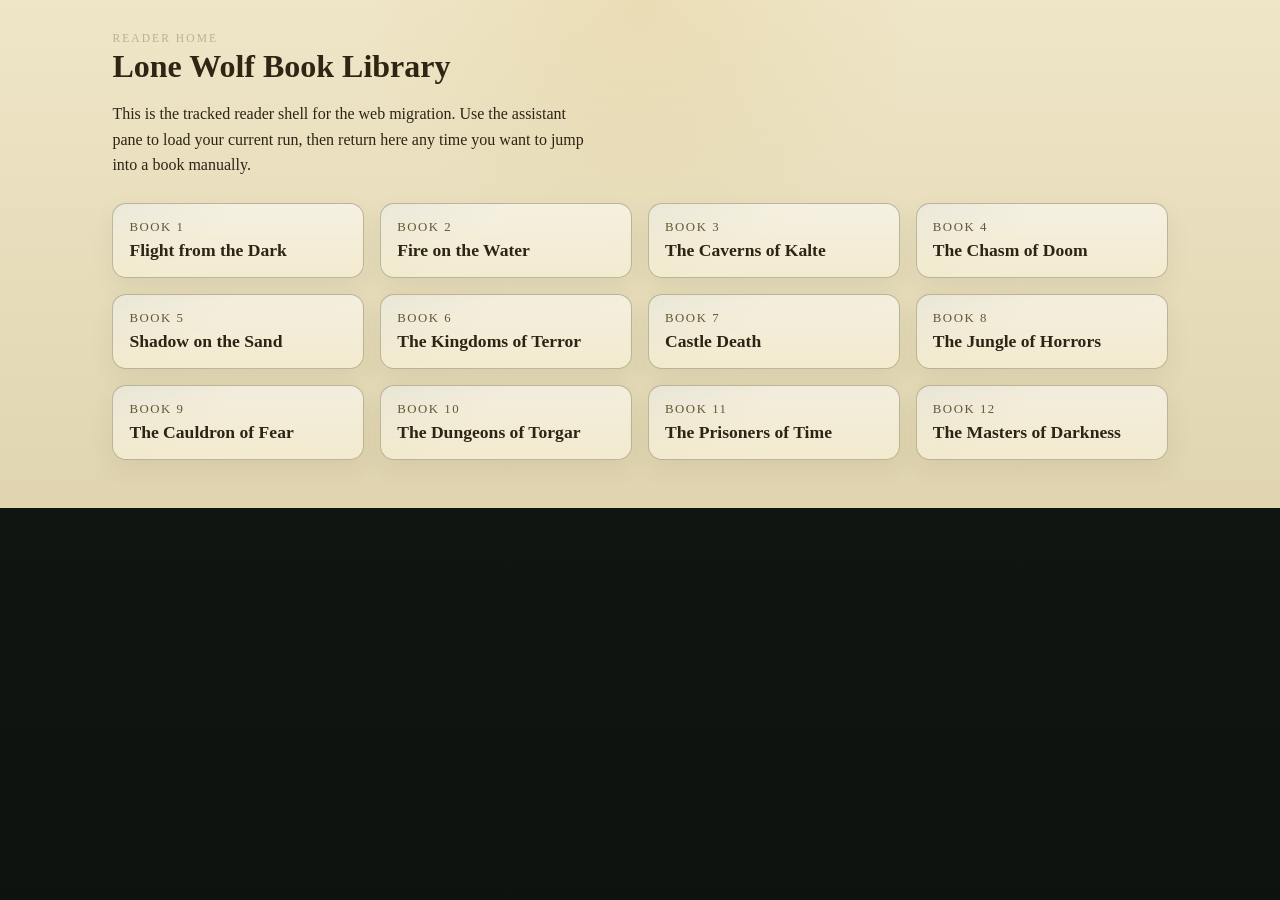
<file: web/frontend/library.html>
<!DOCTYPE html>
<html lang="en">
<head>
  <meta charset="UTF-8">
  <meta name="viewport" content="width=device-width, initial-scale=1.0">
  <title>Lone Wolf Library</title>
  <link rel="stylesheet" href="/web/frontend/styles.css">
</head>
<body class="library-body">
  <main class="library-page">
    <section class="library-hero">
      <p class="eyebrow">Reader Home</p>
      <h1>Lone Wolf Book Library</h1>
      <p class="library-copy">
        This is the tracked reader shell for the web migration. Use the assistant pane to
        load your current run, then return here any time you want to jump into a book manually.
      </p>
    </section>

    <section class="library-grid">
      <a href="/books/lw/01fftd/sect1.htm" class="book-card"><span>Book 1</span><strong>Flight from the Dark</strong></a>
      <a href="/books/lw/02fotw/sect1.htm" class="book-card"><span>Book 2</span><strong>Fire on the Water</strong></a>
      <a href="/books/lw/03tcok/sect1.htm" class="book-card"><span>Book 3</span><strong>The Caverns of Kalte</strong></a>
      <a href="/books/lw/04tcod/sect1.htm" class="book-card"><span>Book 4</span><strong>The Chasm of Doom</strong></a>
      <a href="/books/lw/05sots/sect1.htm" class="book-card"><span>Book 5</span><strong>Shadow on the Sand</strong></a>
      <a href="/books/lw/06tkot/sect1.htm" class="book-card"><span>Book 6</span><strong>The Kingdoms of Terror</strong></a>
      <a href="/books/lw/07cd/sect1.htm" class="book-card"><span>Book 7</span><strong>Castle Death</strong></a>
      <a href="/books/lw/08tjoh/sect1.htm" class="book-card"><span>Book 8</span><strong>The Jungle of Horrors</strong></a>
      <a href="/books/lw/09tcof/sect1.htm" class="book-card"><span>Book 9</span><strong>The Cauldron of Fear</strong></a>
      <a href="/books/lw/10tdot/sect1.htm" class="book-card"><span>Book 10</span><strong>The Dungeons of Torgar</strong></a>
      <a href="/books/lw/11tpot/sect1.htm" class="book-card"><span>Book 11</span><strong>The Prisoners of Time</strong></a>
      <a href="/books/lw/12tmod/sect1.htm" class="book-card"><span>Book 12</span><strong>The Masters of Darkness</strong></a>
    </section>
  </main>
</body>
</html>
</file>
<file: web/frontend/styles.css>
:root {
  --bg: #101611;
  --panel: #172019;
  --panel-2: #1d2a1e;
  --ink: #f1ead4;
  --muted: #b9b098;
  --line: #675d39;
  --gold: #d4b058;
  --gold-soft: #8d7640;
  --paper: #e8dfc0;
  --paper-ink: #2d2415;
  --accent: #314a34;
  --danger: #cc6b5a;
  --success: #85bf76;
}

*,
*::before,
*::after {
  box-sizing: border-box;
}

html,
body {
  margin: 0;
  min-height: 100%;
  background:
    radial-gradient(circle at top, rgba(212, 176, 88, 0.08), transparent 32%),
    linear-gradient(180deg, #0f1410, #101611 35%, #0d120e);
  color: var(--ink);
  font-family: Georgia, "Times New Roman", serif;
}

button,
input,
select {
  font: inherit;
}

button {
  border: 1px solid var(--line);
  background: linear-gradient(180deg, #202c21, #172019);
  color: var(--gold);
  border-radius: 7px;
  padding: 0.45rem 0.8rem;
  cursor: pointer;
}

button:hover {
  border-color: var(--gold);
  background: linear-gradient(180deg, #243326, #1b261c);
}

button:disabled {
  cursor: not-allowed;
  opacity: 0.55;
  border-color: rgba(103, 93, 57, 0.45);
  background: linear-gradient(180deg, #171d18, #111612);
  color: var(--muted);
}

input,
select {
  min-height: 38px;
  border: 1px solid var(--line);
  border-radius: 7px;
  background: #0f150f;
  color: var(--ink);
  padding: 0.45rem 0.7rem;
}

input[type="checkbox"],
input[type="radio"] {
  min-height: auto;
  width: 1rem;
  height: 1rem;
  padding: 0;
  border: 0;
  border-radius: 0;
  background: transparent;
  accent-color: var(--gold);
}

.shell {
  min-height: 100vh;
  display: flex;
  flex-direction: column;
}

.topbar {
  display: flex;
  justify-content: space-between;
  gap: 1rem;
  align-items: end;
  padding: 1rem 1.25rem 0.9rem;
  border-bottom: 1px solid var(--line);
  background: rgba(12, 17, 12, 0.82);
  backdrop-filter: blur(8px);
}

.eyebrow {
  margin: 0 0 0.25rem;
  text-transform: uppercase;
  letter-spacing: 0.18em;
  font-size: 0.72rem;
  color: var(--muted);
}

h1 {
  margin: 0;
  font-size: 1.5rem;
  color: var(--gold);
}

.topbar-meta {
  color: var(--muted);
  font-size: 0.88rem;
}

.workspace {
  flex: 1;
  display: grid;
  grid-template-columns: minmax(360px, 0.9fr) minmax(500px, 1.1fr);
  min-height: 0;
}

.reader-pane {
  display: flex;
  flex-direction: column;
  min-width: 0;
  border-right: 1px solid var(--line);
  background: linear-gradient(180deg, #ddd4b5, #e8dfc0);
}

.reader-toolbar {
  display: flex;
  align-items: center;
  gap: 0.5rem;
  padding: 0.75rem 0.85rem;
  border-bottom: 1px solid rgba(103, 93, 57, 0.45);
  background: rgba(247, 240, 218, 0.78);
}

.reader-title {
  margin-left: auto;
  color: var(--paper-ink);
  font-size: 0.92rem;
}

#reader-frame {
  flex: 1;
  width: 100%;
  border: 0;
  background: #fffbe9;
}

.app-pane {
  min-width: 0;
  display: flex;
  flex-direction: column;
  background: transparent;
}

.summary-grid {
  display: grid;
  grid-template-columns: repeat(5, minmax(0, 1fr));
  gap: 0.7rem;
  padding: 1rem 1rem 0.75rem;
}

.action-strip,
.flow-host {
  padding: 0 1rem 0.8rem;
}

.action-strip {
  display: flex;
  gap: 0.55rem;
  flex-wrap: wrap;
}

.hidden {
  display: none;
}

.summary-card,
.panel,
.history-row,
.save-row,
.note-row {
  background: rgba(23, 32, 25, 0.88);
  border: 1px solid var(--line);
  border-radius: 12px;
}

.summary-card {
  padding: 0.75rem;
}

.summary-card span {
  display: block;
  color: var(--muted);
  font-size: 0.75rem;
  text-transform: uppercase;
  letter-spacing: 0.08em;
}

.summary-card strong {
  display: block;
  margin-top: 0.22rem;
  font-size: 1rem;
  color: var(--ink);
}

.command-strip {
  display: grid;
  grid-template-columns: 1fr 1fr 1.2fr;
  gap: 0.75rem;
  padding: 0 1rem 0.8rem;
}

.command-group {
  background: rgba(23, 32, 25, 0.88);
  border: 1px solid var(--line);
  border-radius: 12px;
  padding: 0.75rem;
}

.command-group label {
  display: block;
  font-size: 0.78rem;
  color: var(--muted);
  margin-bottom: 0.45rem;
}

.notification-host {
  margin: 0 1rem 0.8rem;
  padding: 0.65rem 0.75rem;
  border: 1px solid rgba(103, 93, 57, 0.55);
  border-radius: 10px;
  background: rgba(12, 17, 12, 0.72);
}

.notification-header {
  display: flex;
  align-items: center;
  justify-content: space-between;
  gap: 0.65rem;
  margin-bottom: 0.45rem;
}

.notification-header span {
  color: var(--muted);
  font-size: 0.74rem;
  letter-spacing: 0.08em;
  text-transform: uppercase;
}

.notification-header strong {
  color: var(--gold);
  font-size: 0.84rem;
}

.notification-list {
  display: grid;
  gap: 0.35rem;
}

.notification-row {
  display: grid;
  grid-template-columns: 4.5rem minmax(0, 1fr);
  gap: 0.55rem;
  align-items: start;
  color: var(--paper);
  font-size: 0.86rem;
  line-height: 1.35;
}

.notification-row span {
  color: var(--gold-soft);
  font-size: 0.72rem;
  letter-spacing: 0.08em;
  text-transform: uppercase;
}

.notification-row strong {
  color: var(--paper);
  font-weight: normal;
  overflow-wrap: anywhere;
}

.notification-warn span,
.notification-warning span {
  color: var(--gold);
}

.notification-error span {
  color: var(--danger);
}

.command-row,
.shortcut-row,
.roll-action-row {
  display: flex;
  gap: 0.45rem;
  flex-wrap: wrap;
}

.command-row input {
  flex: 1;
}

.roll-command-group {
  display: grid;
  align-content: start;
  gap: 0.5rem;
}

.roll-action-row {
  align-items: center;
}

.roll-action-row button {
  min-width: 4.5rem;
}

.roll-section {
  color: var(--muted);
  font-size: 0.86rem;
}

.roll-context {
  display: grid;
  gap: 0.42rem;
  color: var(--paper);
  font-size: 0.86rem;
  line-height: 1.4;
}

.roll-context p {
  margin: 0;
}

.roll-result {
  display: grid;
  gap: 0.2rem;
  padding: 0.55rem 0.65rem;
  border: 1px solid rgba(212, 176, 88, 0.45);
  border-radius: 8px;
  background: rgba(212, 176, 88, 0.08);
}

.roll-result span {
  color: var(--gold-soft);
  font-size: 0.72rem;
  letter-spacing: 0.08em;
  text-transform: uppercase;
}

.roll-result strong {
  color: var(--ink);
  font-size: 0.86rem;
  font-weight: normal;
}

.roll-meta {
  display: flex;
  gap: 0.35rem;
  flex-wrap: wrap;
}

.roll-note-list {
  margin: 0;
  padding-left: 1.1rem;
  color: var(--muted);
}

.command-button-groups {
  display: grid;
  gap: 0.85rem;
}

.command-button-group {
  display: grid;
  gap: 0.45rem;
}

.command-button-group h3 {
  margin: 0;
  color: var(--muted);
  font-size: 0.76rem;
  letter-spacing: 0.08em;
  text-transform: uppercase;
}

.command-button-grid {
  display: flex;
  gap: 0.45rem;
  flex-wrap: wrap;
}

.command-button {
  white-space: nowrap;
}

.command-shortcut-panel .command-button-grid {
  margin-top: 0.45rem;
}

.tabbar {
  display: flex;
  gap: 0.4rem;
  flex-wrap: wrap;
  padding: 0 1rem 0.85rem;
}

.tabbar button.active {
  background: linear-gradient(180deg, #d4b058, #b18e3f);
  color: #1f1809;
  border-color: #d4b058;
}

.view {
  flex: 1;
  min-height: 0;
  overflow: auto;
  padding: 0 1rem 1rem;
}

.panel {
  padding: 0.95rem;
  margin-bottom: 0.85rem;
}

.panel-danger {
  border-color: rgba(204, 107, 90, 0.65);
  box-shadow: inset 0 0 0 1px rgba(204, 107, 90, 0.18);
}

.panel h2 {
  margin: 0 0 0.75rem;
  color: var(--gold);
  font-size: 1.1rem;
}

.flow-panel {
  margin-bottom: 0;
}

.flow-header {
  display: flex;
  justify-content: space-between;
  gap: 0.75rem;
  align-items: start;
}

.flow-header h2 {
  margin-bottom: 0.25rem;
}

.flow-step {
  color: var(--muted);
  font-size: 0.82rem;
  text-transform: uppercase;
  letter-spacing: 0.08em;
}

.flow-description {
  margin: 0 0 0.85rem;
  color: var(--ink);
}

.flow-summary {
  display: flex;
  gap: 0.45rem;
  flex-wrap: wrap;
  margin-bottom: 0.85rem;
}

.subtle-pill {
  background: rgba(255, 255, 255, 0.02);
  color: var(--muted);
  font-size: 0.82rem;
}

.flow-form {
  display: grid;
  gap: 0.8rem;
}

.flow-copy p {
  margin: 0;
}

.flow-context {
  margin: 0.75rem 0 0;
  padding: 0.75rem 0.85rem;
  border: 1px solid rgba(103, 93, 57, 0.45);
  border-radius: 10px;
  background: rgba(11, 15, 11, 0.78);
  color: var(--paper);
  white-space: pre-wrap;
  font-family: "Cascadia Code", Consolas, monospace;
  font-size: 0.84rem;
  line-height: 1.45;
}

.flow-raw-context {
  margin-top: 0.75rem;
}

.flow-raw-context summary {
  cursor: pointer;
  color: var(--gold-soft);
  font-size: 0.82rem;
}

.flow-support-block {
  display: grid;
  gap: 0.75rem;
  margin-top: 0.75rem;
  padding: 0.8rem;
  border: 1px solid rgba(103, 93, 57, 0.45);
  border-radius: 12px;
  background: rgba(255, 255, 255, 0.02);
}

.flow-support-block h3 {
  margin: 0;
  font-size: 0.9rem;
  color: var(--ink);
}

.flow-support-grid {
  display: grid;
  grid-template-columns: repeat(2, minmax(0, 1fr));
  gap: 0.7rem;
}

.flow-support-card {
  padding: 0.7rem;
  border: 1px solid rgba(103, 93, 57, 0.35);
  border-radius: 10px;
  background: rgba(11, 15, 11, 0.38);
}

.flow-support-card p {
  margin: 0 0 0.5rem;
}

.flow-kv-grid .kv strong {
  font-size: 0.92rem;
}

.flow-choice-grid {
  display: flex;
  flex-wrap: wrap;
  gap: 0.45rem;
  margin-top: 0.75rem;
}

.flow-choice-list {
  display: grid;
  gap: 0.45rem;
}

.flow-choice-button {
  text-align: left;
  max-width: 100%;
}

.flow-choice-button-block {
  display: grid;
  grid-template-columns: auto 1fr;
  gap: 0.7rem;
  align-items: start;
  width: 100%;
}

.flow-choice-code {
  display: inline-flex;
  align-items: center;
  justify-content: center;
  min-width: 2rem;
  padding: 0.2rem 0.45rem;
  border-radius: 999px;
  background: rgba(255, 255, 255, 0.08);
  color: var(--gold-soft);
  font-family: "Cascadia Code", Consolas, monospace;
  font-size: 0.78rem;
}

.flow-choice-label {
  display: block;
  line-height: 1.45;
}

.flow-grid {
  display: grid;
  grid-template-columns: repeat(2, minmax(0, 1fr));
  gap: 0.75rem;
}

.flow-field {
  display: grid;
  gap: 0.35rem;
}

.flow-field span {
  color: var(--muted);
  font-size: 0.78rem;
}

.flow-options {
  display: grid;
  gap: 0.55rem;
}

.compact-options {
  grid-template-columns: repeat(2, minmax(0, 1fr));
}

.flow-option,
.flow-checkbox {
  display: grid;
  grid-template-columns: auto 1fr;
  gap: 0.65rem;
  align-items: start;
  border: 1px solid rgba(103, 93, 57, 0.45);
  border-radius: 10px;
  background: rgba(255, 255, 255, 0.02);
  padding: 0.7rem 0.75rem;
}

.flow-option input,
.flow-checkbox input {
  margin-top: 0.15rem;
}

.flow-option span,
.flow-checkbox span {
  display: grid;
  gap: 0.18rem;
}

.flow-option strong {
  color: var(--ink);
}

.flow-option small {
  color: var(--muted);
  line-height: 1.45;
}

.flow-actions {
  display: flex;
  gap: 0.55rem;
  flex-wrap: wrap;
}

.flow-subactions {
  margin-top: 0.1rem;
}

.inline-form {
  display: flex;
  gap: 0.75rem;
  flex-wrap: wrap;
  align-items: end;
}

.inline-field {
  display: grid;
  gap: 0.35rem;
  flex: 1 1 220px;
}

.inline-field span {
  color: var(--muted);
  font-size: 0.8rem;
}

.combat-actions {
  margin-top: 0.2rem;
}

.combat-meter-panel {
  border-color: rgba(204, 107, 90, 0.5);
}

.combat-meter-title-row {
  display: flex;
  justify-content: space-between;
  gap: 0.75rem;
  align-items: center;
  margin-bottom: 0.75rem;
}

.combat-meter-title-row h2 {
  margin: 0;
}

.combat-meter-ratio {
  display: flex;
  align-items: center;
  gap: 0.45rem;
  color: var(--muted);
  font-size: 0.82rem;
}

.combat-meter-ratio span {
  text-transform: uppercase;
  letter-spacing: 0.08em;
}

.combat-meter-ratio strong {
  color: var(--gold);
  font-family: Consolas, "Courier New", monospace;
  font-size: 1rem;
}

.combat-meter-grid {
  display: grid;
  grid-template-columns: repeat(2, minmax(0, 1fr));
  gap: 0.75rem;
}

.combat-meter-card {
  min-width: 0;
  padding: 0.75rem;
  border: 1px solid rgba(103, 93, 57, 0.58);
  border-radius: 8px;
  background: rgba(255, 255, 255, 0.025);
}

.combat-meter-header,
.combat-meter-meta {
  display: flex;
  justify-content: space-between;
  gap: 0.75rem;
  align-items: baseline;
}

.combat-meter-header h3 {
  margin: 0;
  min-width: 0;
  overflow-wrap: anywhere;
  font-size: 1rem;
  color: var(--ink);
}

.combat-meter-cs {
  flex: 0 0 auto;
  color: #8fd0e6;
  font-family: Consolas, "Courier New", monospace;
  font-size: 0.9rem;
}

.combat-meter-meta {
  margin-top: 0.5rem;
  color: var(--muted);
}

.combat-meter-meta span {
  text-transform: uppercase;
  letter-spacing: 0.08em;
  font-size: 0.72rem;
}

.combat-meter-meta strong {
  color: var(--ink);
  font-family: Consolas, "Courier New", monospace;
}

.combat-meter-track {
  height: 0.72rem;
  margin-top: 0.45rem;
  overflow: hidden;
  border: 1px solid rgba(103, 93, 57, 0.6);
  border-radius: 999px;
  background: #0e140e;
}

.combat-meter-fill {
  height: 100%;
  min-width: 0;
  border-radius: inherit;
  transition: width 160ms ease;
}

.combat-meter-fill.meter-good {
  background: linear-gradient(90deg, #5f9d57, var(--success));
}

.combat-meter-fill.meter-warning {
  background: linear-gradient(90deg, #b29345, var(--gold));
}

.combat-meter-fill.meter-danger {
  background: linear-gradient(90deg, #8e3e35, var(--danger));
}

.combat-meter-note {
  margin-top: 0.35rem;
  color: var(--muted);
  font-size: 0.82rem;
}

.combat-meter-notes {
  display: flex;
  flex-wrap: wrap;
  gap: 0.45rem;
  margin-top: 0.65rem;
}

.combat-meter-notes span {
  padding: 0.18rem 0.5rem;
  border: 1px solid rgba(103, 93, 57, 0.48);
  border-radius: 999px;
  color: var(--muted);
  background: rgba(12, 17, 12, 0.42);
  font-size: 0.78rem;
}

.completion-actions {
  margin-top: 0.95rem;
}

.completion-note {
  margin: 0.8rem 0 0;
}

.death-cause {
  margin: 0 0 0.85rem;
  color: var(--ink);
  line-height: 1.55;
}

.death-review-copy {
  margin: 0 0 0.85rem;
}

.button-secondary {
  color: var(--ink);
  background: linear-gradient(180deg, #1e241f, #141a15);
}

.kv-grid {
  display: grid;
  grid-template-columns: repeat(2, minmax(0, 1fr));
  gap: 0.7rem;
}

.kv {
  padding: 0.55rem 0.6rem;
  border: 1px solid rgba(103, 93, 57, 0.45);
  border-radius: 10px;
  background: rgba(255, 255, 255, 0.02);
}

.kv span {
  display: block;
  font-size: 0.72rem;
  color: var(--muted);
  text-transform: uppercase;
  letter-spacing: 0.08em;
}

.kv strong {
  display: block;
  margin-top: 0.18rem;
  font-size: 0.98rem;
  color: var(--ink);
}

.inventory-grid {
  display: grid;
  grid-template-columns: repeat(2, minmax(0, 1fr));
  gap: 0.75rem;
}

.inventory-actions-grid {
  display: grid;
  grid-template-columns: repeat(3, minmax(0, 1fr));
  gap: 0.75rem;
}

.inventory-list {
  display: grid;
  gap: 0.4rem;
}

.discipline-groups {
  display: grid;
  gap: 0.8rem;
}

.discipline-group {
  padding: 0.8rem;
  border: 1px solid rgba(103, 93, 57, 0.45);
  border-radius: 12px;
  background: rgba(255, 255, 255, 0.02);
}

.discipline-group h3 {
  margin: 0 0 0.65rem;
  font-size: 0.8rem;
  letter-spacing: 0.12em;
  text-transform: uppercase;
  color: var(--gold-soft);
}

.discipline-group-kai h3 {
  color: #b9dba2;
}

.discipline-group-magnakai h3 {
  color: #9ccde3;
}

.discipline-grid {
  display: grid;
  grid-template-columns: repeat(3, minmax(0, 1fr));
  gap: 0.45rem;
}

.discipline-chip {
  display: block;
  padding: 0.42rem 0.55rem;
  border: 1px solid rgba(103, 93, 57, 0.55);
  border-radius: 999px;
  background: rgba(255, 255, 255, 0.03);
  color: var(--ink);
  font-size: 0.88rem;
  line-height: 1.2;
  text-align: center;
}

.panel-grid {
  display: grid;
  grid-template-columns: repeat(2, minmax(0, 1fr));
  gap: 0.75rem;
}

@media (max-width: 720px) {
  .flow-support-grid {
    grid-template-columns: 1fr;
  }
}

.panel-grid > .panel {
  margin-bottom: 0;
}

.metric-grid {
  display: grid;
  grid-template-columns: repeat(3, minmax(0, 1fr));
  gap: 0.7rem;
}

.detail-list {
  display: grid;
  gap: 0.55rem;
  margin-top: 0.85rem;
}

.compact-detail-list {
  margin-top: 0.65rem;
}

.detail-row {
  display: flex;
  justify-content: space-between;
  gap: 0.8rem;
  align-items: start;
  padding: 0.55rem 0.65rem;
  border: 1px solid rgba(103, 93, 57, 0.45);
  border-radius: 10px;
  background: rgba(255, 255, 255, 0.02);
}

.detail-row span {
  color: var(--muted);
  font-size: 0.82rem;
}

.detail-row strong {
  color: var(--ink);
  text-align: right;
}

.feature-quote {
  margin: 0;
  padding: 0.8rem 0.9rem;
  border-left: 3px solid var(--gold-soft);
  border-radius: 0 10px 10px 0;
  background: rgba(255, 255, 255, 0.02);
  color: var(--paper);
  line-height: 1.65;
}

.subheading {
  margin: 0.95rem 0 0.55rem;
  font-size: 0.84rem;
  text-transform: uppercase;
  letter-spacing: 0.1em;
  color: var(--muted);
}

.chip-cloud {
  display: flex;
  gap: 0.45rem;
  flex-wrap: wrap;
}

.chip-cloud .pill {
  gap: 0.35rem;
}

.chip-cloud .pill strong {
  color: var(--gold);
  font-size: 0.84rem;
}

.book-track-grid,
.achievement-grid,
.book-total-grid {
  display: grid;
  gap: 0.75rem;
}

.book-track-grid {
  grid-template-columns: repeat(2, minmax(0, 1fr));
}

.book-track-card,
.achievement-card,
.book-total-chip {
  padding: 0.8rem;
  border: 1px solid rgba(103, 93, 57, 0.45);
  border-radius: 12px;
  background: rgba(255, 255, 255, 0.02);
}

.book-track-card strong,
.achievement-card strong,
.book-total-chip strong {
  color: var(--ink);
}

.book-total-grid {
  grid-template-columns: repeat(3, minmax(0, 1fr));
}

.book-total-chip {
  display: grid;
  gap: 0.28rem;
}

.book-total-chip span,
.book-total-chip em {
  color: var(--muted);
  font-style: normal;
}

.book-total-chip-current {
  border-color: rgba(212, 176, 88, 0.75);
  background: rgba(212, 176, 88, 0.08);
}

.achievement-grid {
  grid-template-columns: repeat(2, minmax(0, 1fr));
}

.achievement-card {
  display: grid;
  gap: 0.55rem;
}

.achievement-card-header {
  display: flex;
  justify-content: space-between;
  gap: 0.75rem;
  align-items: start;
}

.achievement-card p {
  margin: 0;
  color: var(--paper);
  line-height: 1.55;
}

.achievement-card-unlocked {
  border-color: rgba(133, 191, 118, 0.65);
  background: rgba(133, 191, 118, 0.08);
}

.achievement-card-muted {
  opacity: 0.8;
}

.status-pill {
  display: inline-flex;
  align-items: center;
  border-radius: 999px;
  padding: 0.22rem 0.55rem;
  font-size: 0.74rem;
  text-transform: uppercase;
  letter-spacing: 0.08em;
  border: 1px solid rgba(103, 93, 57, 0.55);
}

.status-pill-success {
  color: #d4f2cb;
  border-color: rgba(133, 191, 118, 0.75);
  background: rgba(133, 191, 118, 0.14);
}

.status-pill-warning {
  color: var(--gold);
  border-color: rgba(212, 176, 88, 0.75);
  background: rgba(212, 176, 88, 0.12);
}

.status-pill-muted {
  color: var(--muted);
  background: rgba(255, 255, 255, 0.02);
}

.inline-form {
  align-content: start;
}

.action-panel {
  margin-bottom: 0;
}

.slot-list {
  display: grid;
  gap: 0.45rem;
  margin-top: 0.8rem;
}

.slot-row,
.stash-block {
  padding: 0.6rem 0.65rem;
  border: 1px solid rgba(103, 93, 57, 0.45);
  border-radius: 10px;
  background: rgba(255, 255, 255, 0.02);
}

.slot-row {
  display: grid;
  grid-template-columns: auto 1fr;
  gap: 0.65rem;
  align-items: start;
}

.slot-row strong {
  color: var(--gold);
}

.slot-row span {
  color: var(--ink);
}

.slot-row-muted span,
.slot-row-muted strong {
  color: var(--muted);
}

.stash-block {
  margin-top: 0.8rem;
}

.stash-block .muted {
  display: block;
  margin-bottom: 0.45rem;
}

.pill {
  display: inline-flex;
  align-items: center;
  border: 1px solid rgba(103, 93, 57, 0.55);
  background: rgba(255, 255, 255, 0.03);
  border-radius: 999px;
  padding: 0.32rem 0.65rem;
  color: var(--ink);
  font-size: 0.9rem;
}

.muted {
  color: var(--muted);
}

.danger-text {
  color: var(--danger);
}

.history-row,
.save-row,
.note-row {
  padding: 0.75rem;
  margin-bottom: 0.55rem;
}

.selected-row {
  border-color: var(--gold);
  background: rgba(212, 176, 88, 0.1);
}

.history-row strong,
.save-row strong,
.note-row strong {
  color: var(--ink);
}

.history-meta,
.save-meta {
  color: var(--muted);
  font-size: 0.85rem;
  margin-top: 0.25rem;
}

.save-actions {
  display: flex;
  gap: 0.45rem;
  margin-top: 0.5rem;
  flex-wrap: wrap;
}

.compact-kv-grid {
  margin-top: 0.65rem;
}

.combat-log-entry .kv strong {
  overflow-wrap: anywhere;
}

.round-log-list {
  margin-top: 0.65rem;
  padding-top: 0.55rem;
  border-top: 1px solid rgba(103, 93, 57, 0.45);
}

.command-reference-row strong {
  font-family: Consolas, "Courier New", monospace;
  color: var(--gold);
}

.message-bar {
  padding: 0.85rem 1rem;
  border-top: 1px solid var(--line);
  color: var(--muted);
  background: rgba(12, 17, 12, 0.82);
}

.library-body {
  background:
    radial-gradient(circle at top, rgba(212, 176, 88, 0.16), transparent 34%),
    linear-gradient(180deg, #efe6c8, #e0d5b0);
  color: var(--paper-ink);
}

.library-page {
  max-width: 1100px;
  margin: 0 auto;
  padding: 2rem 1.4rem 3rem;
}

.library-hero {
  margin-bottom: 1.6rem;
}

.library-hero h1 {
  color: #2e2514;
  font-size: 2rem;
}

.library-copy {
  max-width: 60ch;
  font-size: 1rem;
  line-height: 1.6;
}

.library-grid {
  display: grid;
  grid-template-columns: repeat(auto-fit, minmax(220px, 1fr));
  gap: 1rem;
}

.book-card {
  display: block;
  text-decoration: none;
  color: inherit;
  border: 1px solid rgba(103, 93, 57, 0.38);
  border-radius: 14px;
  padding: 1rem;
  background:
    linear-gradient(180deg, rgba(255, 255, 255, 0.55), rgba(244, 236, 209, 0.92)),
    linear-gradient(135deg, rgba(49, 74, 52, 0.12), transparent 40%);
  box-shadow: 0 10px 24px rgba(76, 60, 25, 0.08);
}

.book-card:hover {
  transform: translateY(-2px);
  border-color: var(--gold-soft);
}

.book-card span {
  display: block;
  font-size: 0.8rem;
  text-transform: uppercase;
  letter-spacing: 0.12em;
  color: #655735;
}

.book-card strong {
  display: block;
  margin-top: 0.3rem;
  font-size: 1.1rem;
}

@media (max-width: 1180px) {
  .workspace {
    grid-template-columns: 1fr;
  }

  .reader-pane {
    min-height: 52vh;
    border-right: 0;
    border-bottom: 1px solid var(--line);
  }

  .summary-grid {
    grid-template-columns: repeat(2, minmax(0, 1fr));
  }

  .command-strip {
    grid-template-columns: 1fr;
  }

  .flow-grid,
  .compact-options,
  .panel-grid,
  .metric-grid,
  .book-track-grid,
  .achievement-grid,
  .book-total-grid,
  .combat-meter-grid,
  .inventory-actions-grid,
  .inventory-grid,
  .kv-grid {
    grid-template-columns: 1fr;
  }

  .discipline-grid {
    grid-template-columns: repeat(2, minmax(0, 1fr));
  }
}

@media (max-width: 720px) {
  .discipline-grid {
    grid-template-columns: 1fr;
  }

  .notification-row {
    grid-template-columns: 1fr;
    gap: 0.12rem;
  }

  .detail-row,
  .combat-meter-title-row,
  .achievement-card-header {
    flex-direction: column;
  }

  .combat-meter-title-row {
    align-items: flex-start;
  }

  .detail-row strong {
    text-align: left;
  }
}
</file>
